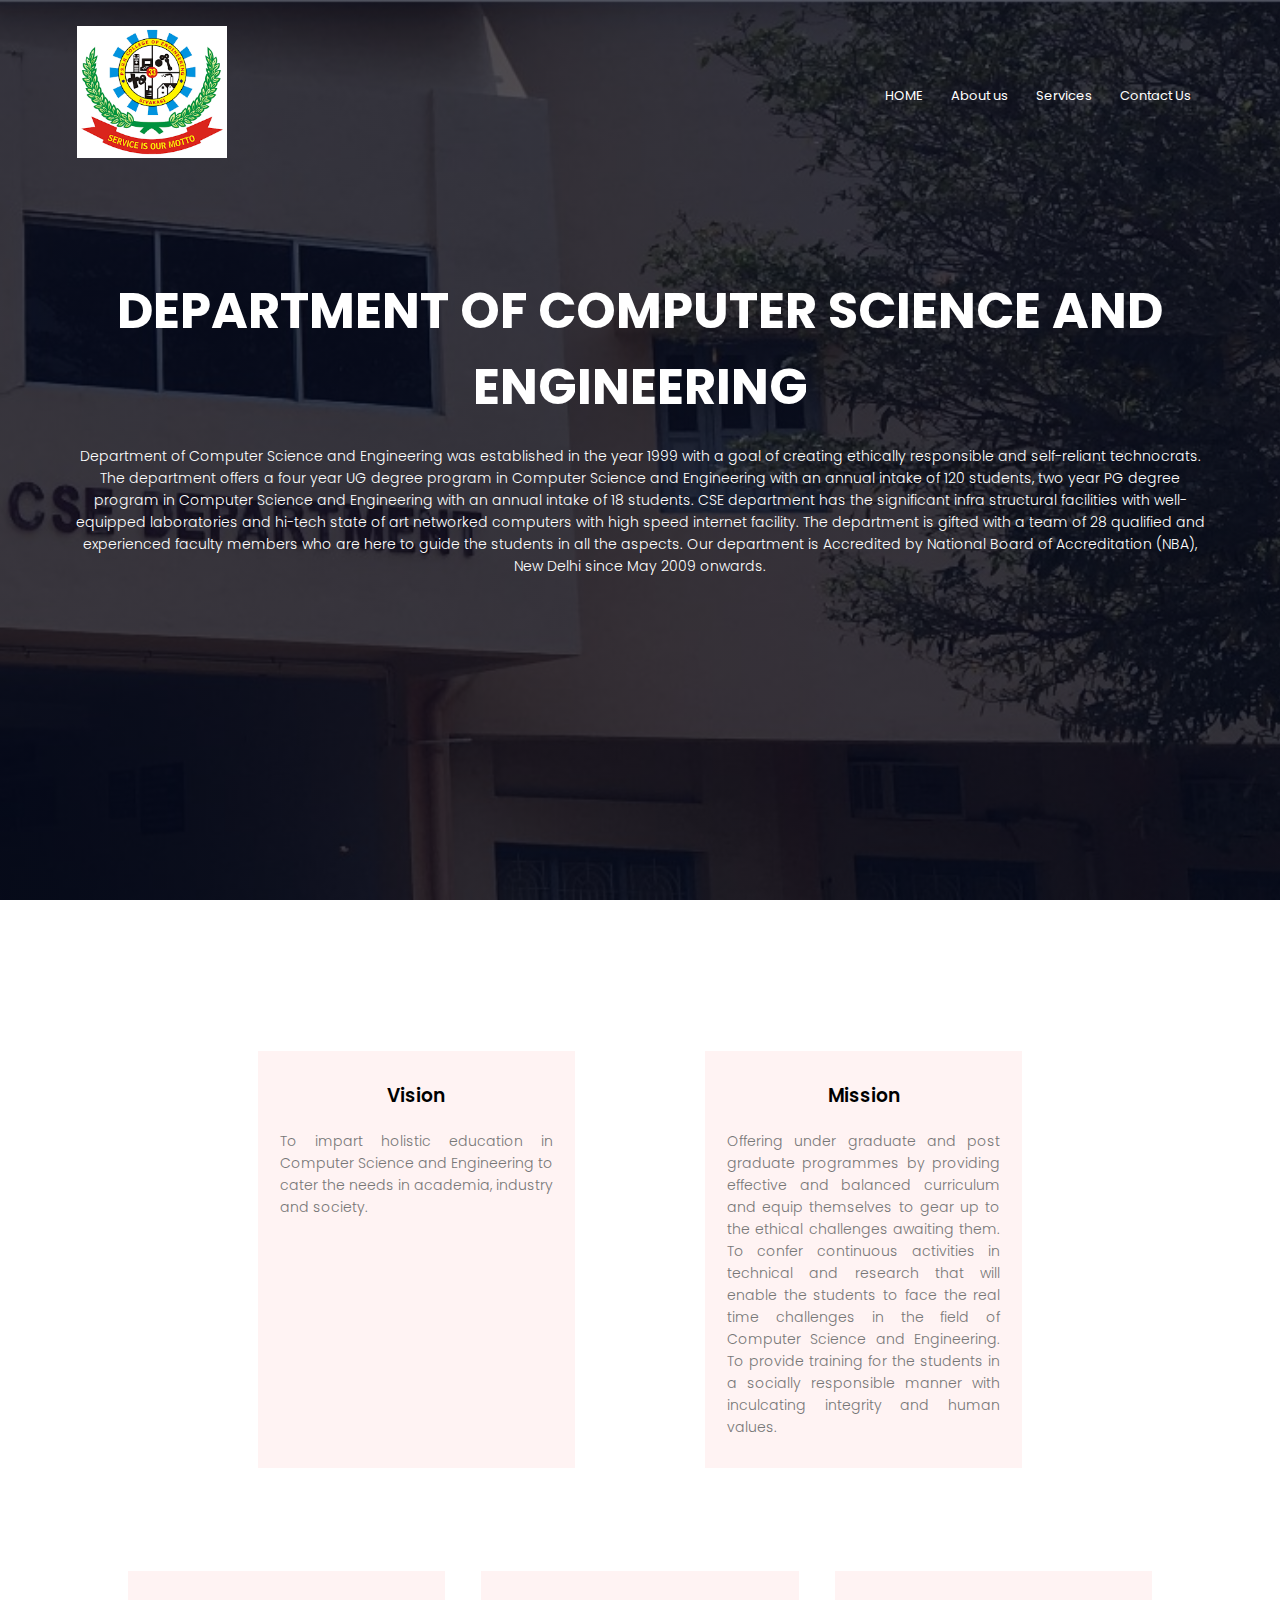
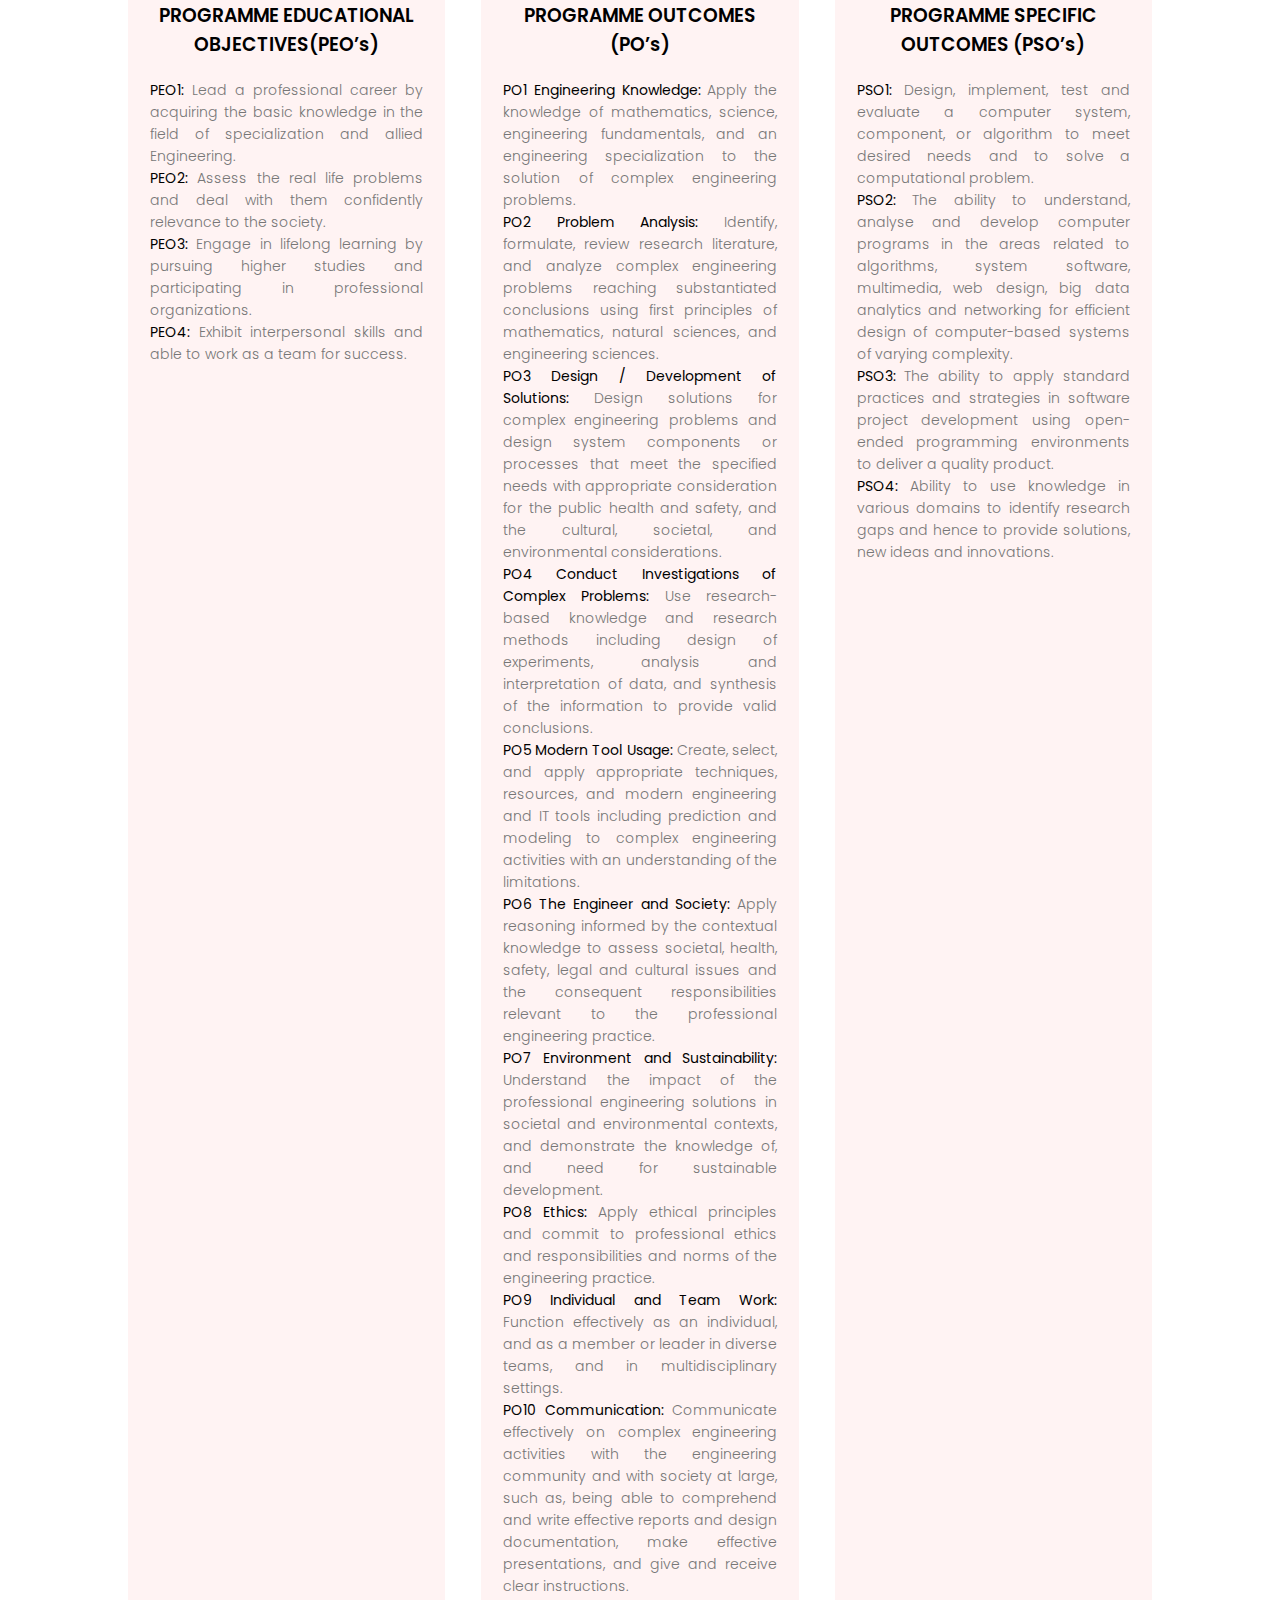
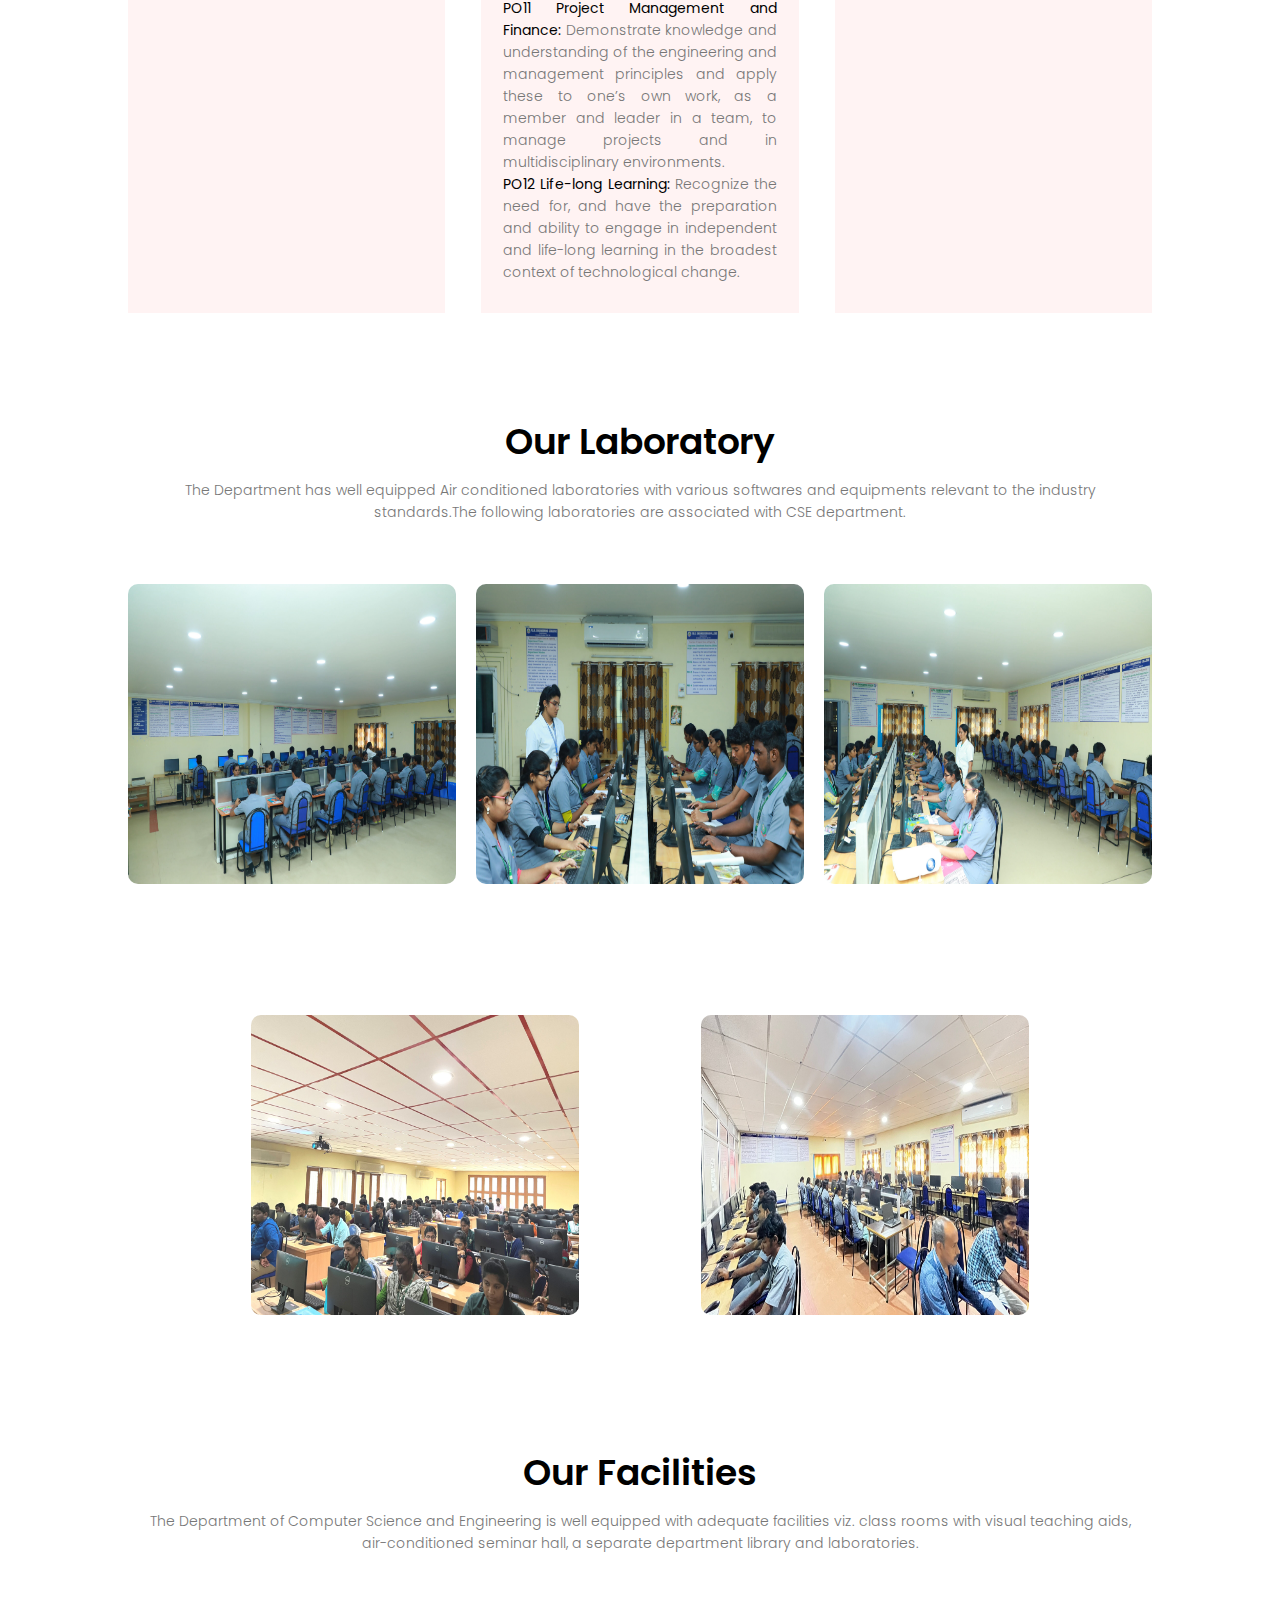
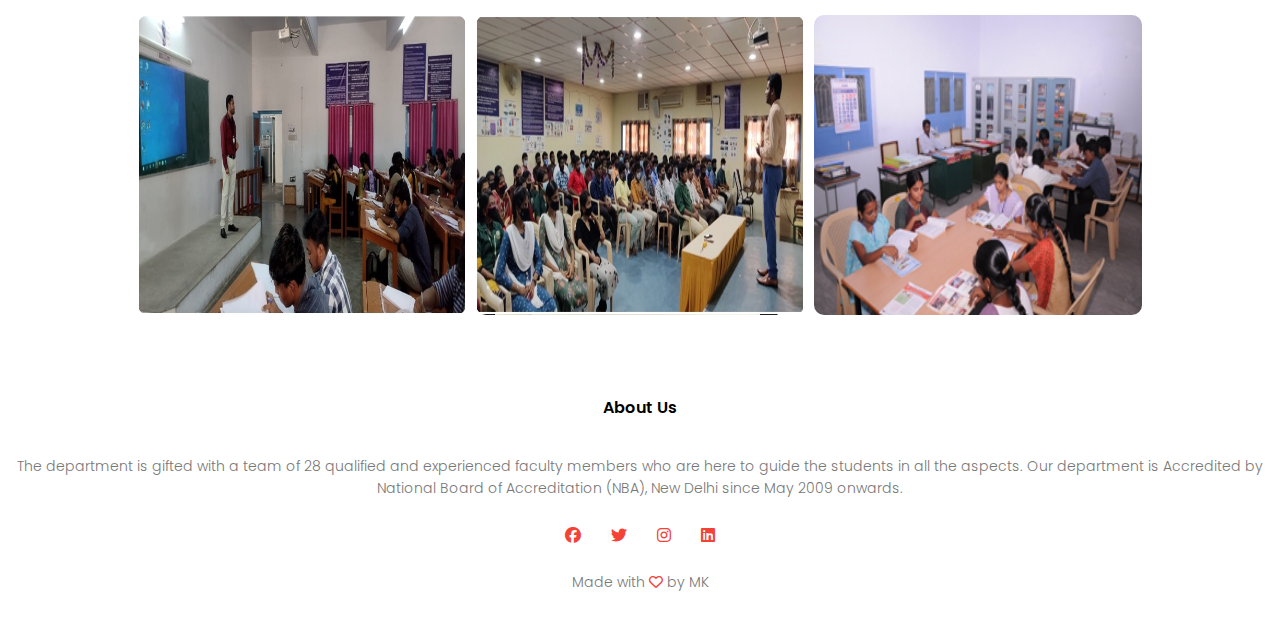
<file: index.html>
<!DOCTYPE html>
<html lang="en">
<head>
    <meta charset="UTF-8">
    <meta name="viewport" content="width=device-width, initial-scale=1.0">
    <title>DEPARTMENT OF CSE</title>
    <link rel="stylesheet" href="style.css">
    <link rel="preconnect" href="https://fonts.googleapis.com">
<link rel="preconnect" href="https://fonts.gstatic.com" crossorigin>
<link href="https://fonts.googleapis.com/css2?family=Poppins:ital,wght@0,300;0,400;0,600;0,700;1,100&display=swap" rel="stylesheet">
<link rel="stylesheet" href="https://cdnjs.cloudflare.com/ajax/libs/font-awesome/6.4.2/css/all.min.css">
</head>


<body>
    <section class="header">
        <nav>
            <a href="index.html"><img src="imeges/psrlogo.jpg"> </a>
            <div class="nav-links" id="navlinks">
                <i class="fa fa-solid fa-xmark" style="color: #f1f2f4;" onclick="hidemenu()"></i>
                <ul>
                <li><a href="index.html">HOME</a> </li>
                <li><a href="about.html">About us</a> </li>
                <li><a href="facilities.html">Services</a> </li>
                <li><a href="contact.html">Contact Us</a> </li>    
                </ul>           
            </div>
            <i class="fa fa-solid fa-bars" style="color: #f1f2f4;" onclick="showmenu()"></i>
        </nav>
        <div class="text-box">
            <h2>DEPARTMENT OF COMPUTER SCIENCE AND ENGINEERING</h2>
            <P>Department of Computer Science and Engineering was established in the year 1999 with a goal of creating ethically responsible and self-reliant technocrats. The department offers a four year
                 UG degree program in Computer Science and Engineering with an annual intake of 120 students, two year PG degree program in
                  Computer Science and Engineering with an annual intake of 18 students. CSE department has the significant infra structural 
                  facilities with well-equipped laboratories and hi-tech state of art networked computers with high speed internet facility.
                   The department is gifted with a team of 28 qualified and experienced faculty members who are here to guide the students in all the aspects. 
                   Our department is Accredited by National Board of Accreditation (NBA), New Delhi since May 2009 onwards.</P>
        </div>


    </section>

    <!-------Vision----------->
    <section class="Vision">
    <div class="vrow">
       
        <div class="peo">
            <h3>Vision</h3>
            <p> To impart holistic education in Computer Science and Engineering to cater the needs in academia, industry and society.</p>
        </div>
        <div class="peo">
            <h3>Mission</h3>
            <p> Offering under graduate and post graduate programmes by providing effective and balanced curriculum and equip themselves to gear up to the ethical challenges awaiting them.
                To confer continuous activities in technical and research that will enable the students to face the real time challenges in the field of Computer Science and Engineering.
                To provide training for the students in a socially responsible manner with inculcating integrity and human values.</p>
        </div>
    </div>

        <div class="row">
            <div class="peo">
                <h3>PROGRAMME EDUCATIONAL OBJECTIVES(PEO’s)</h3>
                <p>
                    <b>PEO1:</b> Lead a professional career by acquiring the basic knowledge in the field of specialization and allied Engineering.<br>
                    <b>PEO2:</b> Assess the real life problems and deal with them confidently relevance to the society.<br>
                    <b>PEO3:</b> Engage in lifelong learning by pursuing higher studies and participating in professional organizations.<br>
                    <b>PEO4:</b> Exhibit interpersonal skills and able to work as a team for success.
                </p>
            </div>
            <div class="peo">
                <h3>PROGRAMME OUTCOMES (PO’s)</h3>
                <p>
                    <b>PO1 Engineering Knowledge:</b> Apply the knowledge of mathematics, science, engineering fundamentals, and an engineering specialization to the solution of complex engineering problems.<br>

                    <b>PO2 Problem Analysis:</b> Identify, formulate, review research literature, and analyze complex engineering problems reaching substantiated conclusions using first principles of mathematics, natural sciences, and engineering sciences.<br>

                    <b>PO3 Design / Development of Solutions:</b> Design solutions for complex engineering problems and design system components or processes that meet the specified needs with appropriate consideration for the public health and safety, and the cultural, societal, and environmental considerations.<br>

                    <b>PO4 Conduct Investigations of Complex Problems:</b> Use research-based knowledge and research methods including design of experiments, analysis and interpretation of data, and synthesis of the information to provide valid conclusions.<br>

                    <b>PO5 Modern Tool Usage:</b> Create, select, and apply appropriate techniques, resources, and modern engineering and IT tools including prediction and modeling to complex engineering activities with an understanding of the limitations.<br>

                    <b>PO6 The Engineer and Society:</b> Apply reasoning informed by the contextual knowledge to assess societal, health, safety, legal and cultural issues and the consequent responsibilities relevant to the professional engineering practice.<br>

                    <b>PO7 Environment and Sustainability:</b> Understand the impact of the professional engineering solutions in societal and environmental contexts, and demonstrate the knowledge of, and need for sustainable development.<br>

                    <b>PO8 Ethics:</b> Apply ethical principles and commit to professional ethics and responsibilities and norms of the engineering practice.<br>

                    <b>PO9 Individual and Team Work:</b> Function effectively as an individual, and as a member or leader in diverse teams, and in multidisciplinary settings.<br>

                    <b>PO10 Communication:</b> Communicate effectively on complex engineering activities with the engineering community and with society at large, such as, being able to comprehend and write effective reports and design documentation, make effective presentations, and give and receive clear instructions.<br>

                    <b>PO11 Project Management and Finance:</b> Demonstrate knowledge and understanding of the engineering and management principles and apply these to one’s own work, as a member and leader in a team, to manage projects and in multidisciplinary environments.<br>

                    <b>PO12 Life-long Learning:</b> Recognize the need for, and have the preparation and ability to engage in independent and life-long learning in the broadest context of technological change.
                </p>
            </div>
            <div class="peo">
                <h3>PROGRAMME SPECIFIC OUTCOMES (PSO’s)</h3>
                <p>
                <b>PSO1:</b> Design, implement, test and evaluate a computer system, component, or algorithm to meet desired needs and to solve a computational problem.<br>

            <b>PSO2:</b> The ability to understand, analyse and develop computer programs in the areas related to algorithms, system software, multimedia, web design, big data analytics and networking for efficient design of computer-based systems of varying complexity.<br>

<b>PSO3:</b> The ability to apply standard practices and strategies in software project development using open-ended programming environments to deliver a quality product.<br>

<b>PSO4:</b> Ability to use knowledge in various domains to identify research gaps and hence to provide solutions, new ideas and innovations.
</p>
            </div>
        </div>
    </section>
    <section class="campus">
        <h1>Our Laboratory</h1>
        <p>The Department has well equipped Air conditioned laboratories with various softwares and equipments relevant to the industry standards.The following laboratories are associated with CSE department.</p>
        <div class="row">
            <div class="campus-col">
                <img src="imeges/Tera-I-1-scaled.jpg" height="300px">
                <div class="layer"><h3>Tera Lab-I</h3>
                </div>
            </div>

            <div class="campus-col">
                <img src="imeges/Tera-II-1-scaled.jpg" height="300px">
                <div class="layer"><h3>Tera Lab-II</h3>
                </div>
            </div>

            <div class="campus-col">
                <img src="imeges/Tera-III-1-scaled.jpg" height="300px">
                <div class="layer"><h3>Tera Lab-III</h3>
                </div>
            </div>
        </div>

    </section>



    <section class="campus">
        
        <div class="col">
            <div class="campus-col">
                <img src="imeges/PROJECT-LAB-1-1-scaled.jpg" height="300px">
                <div class="layer"><h3>Project Lab</h3>
                </div>
            </div>

            <div class="campus-col">
                <img src="imeges/Research-Lab-1.jpeg" height="300px">
                <div class="layer"><h3>Research Lab</h3>
                </div>
            </div>
        </div>

    </section>





    <section class="facilities">
    <h1>Our Facilities</h1>
    <p>The Department of Computer Science and Engineering is well equipped with adequate facilities viz. class rooms with visual teaching aids, air-conditioned seminar hall, a separate department library and laboratories.</p>
    <div class="col">
        <div class="campus-col">
            <img src="imeges/class.jpg" height="300px">
            <div class="layer"><h3>Class Room</h3>
            </div>
        </div>
        <div class="campus-col">
            <img src="imeges/3-1.jpg" height="300px">
            <div class="layer"><h3>Seminar Hall</h3>
            </div>
        </div>
        <div class="campus-col">
            <img src="imeges/comp_lib.png" height="300px">
            <div class="layer"><h3>Library</h3>
            </div>
        </div>
    </div>

    </section>

<section class="footer">
    <h4>About Us</h4>
    <p>
        The department is gifted with a team of 28 qualified and experienced faculty members who are here to guide the students in all the aspects. Our department is Accredited by<br> National Board of Accreditation (NBA), New Delhi since May 2009 onwards.
    </p>
    <div class="icon">
        <i class="fa-brands fa-facebook"></i>
        <i class="fa-brands fa-twitter"></i>
        <i class="fa-brands fa-instagram"></i>
        <i class="fa-brands fa-linkedin"></i>

    </div>
    <p> Made with <i class="fa-regular fa-heart"></i> by MK</p>
</section>


    <script>
        var navlinks=document.getElementById("navlinks")
        function showmenu(){
            navlinks.style.right="0"
        }
        function hidemenu(){
            navlinks.style.right="-200px"
        }
    </script>
</body>
</html>
</file>
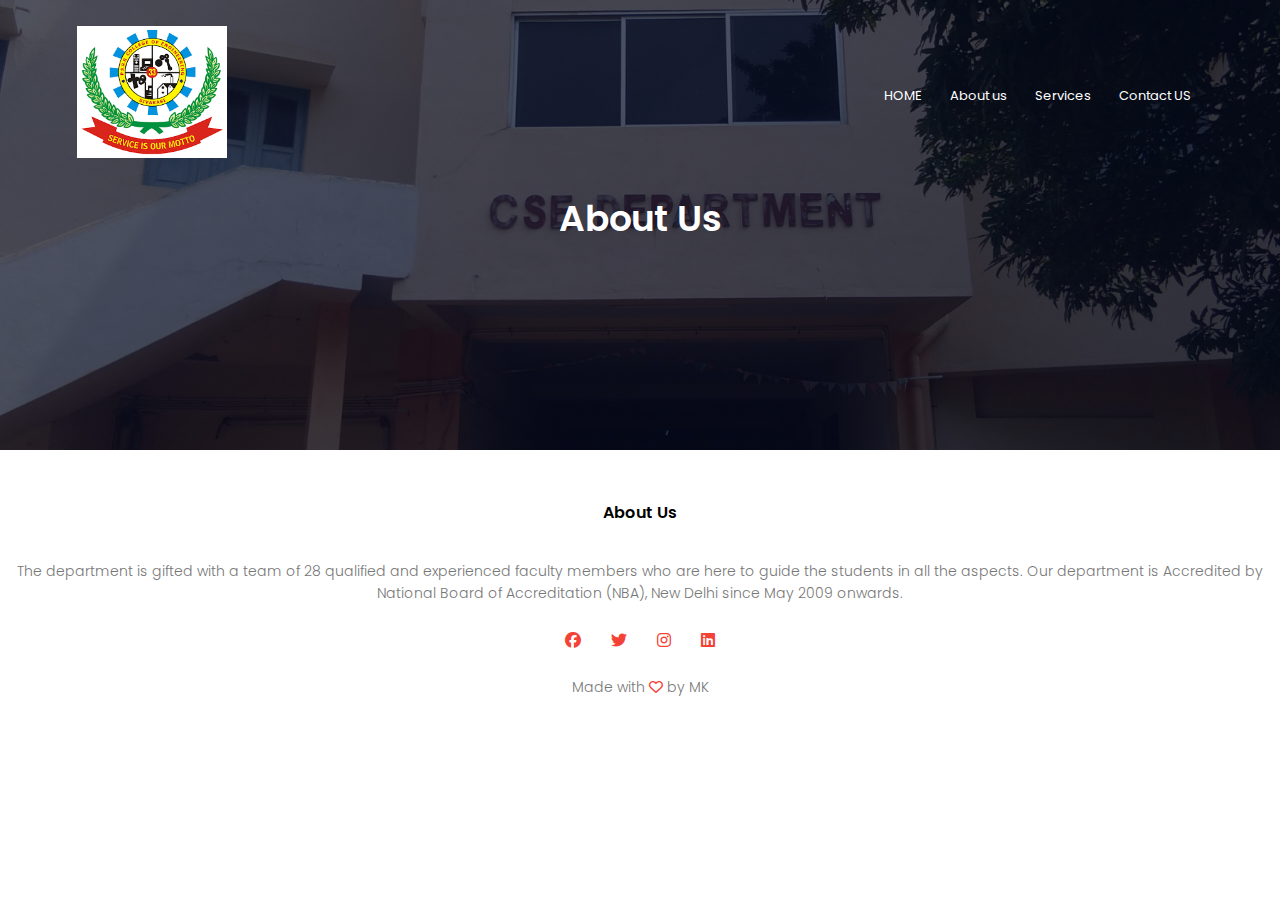
<file: about.html>
<!DOCTYPE html>
<html lang="en">
<head>
    <meta charset="UTF-8">
    <meta name="viewport" content="width=device-width, initial-scale=1.0">
    <title>DEPARTMENT OF CSE</title>
    <link rel="stylesheet" href="style.css">
    <link rel="preconnect" href="https://fonts.googleapis.com">
<link rel="preconnect" href="https://fonts.gstatic.com" crossorigin>
<link href="https://fonts.googleapis.com/css2?family=Poppins:ital,wght@0,300;0,400;0,600;0,700;1,100&display=swap" rel="stylesheet">
<link rel="stylesheet" href="https://cdnjs.cloudflare.com/ajax/libs/font-awesome/6.4.2/css/all.min.css">
</head>


<body>
    <section class="sub-header">
        <nav>
            <a href="index.html"><img src="imeges/psrlogo.jpg"> </a>
            <div class="nav-links" id="navlinks">
                <i class="fa fa-solid fa-xmark" style="color: #f1f2f4;" onclick="hidemenu()"></i>
                <ul>
                <li><a href="index.html">HOME</a> </li>
                <li><a href="about.html">About us</a> </li>
                <li><a href="facilities.html">Services</a> </li>
                <li><a href="contact.html">Contact US</a> </li>    
                </ul>           
            </div>
            <i class="fa fa-solid fa-bars" style="color: #f1f2f4;" onclick="showmenu()"></i>
        </nav>
        <h1>About Us</h1>


    </section>

    <!-------Vision----------->
    


    




    
    
    
    
<section class="footer">
    <h4>About Us</h4>
    <p>
        The department is gifted with a team of 28 qualified and experienced faculty members who are here to guide the students in all the aspects. Our department is Accredited by<br> National Board of Accreditation (NBA), New Delhi since May 2009 onwards.
    </p>
    <div class="icon">
        <i class="fa-brands fa-facebook"></i>
        <i class="fa-brands fa-twitter"></i>
        <i class="fa-brands fa-instagram"></i>
        <i class="fa-brands fa-linkedin"></i>

    </div>
    <p> Made with <i class="fa-regular fa-heart"></i> by MK</p>
</section>












    
    <!-------------------java script-------------------------------->
    <script>
        var navlinks=document.getElementById("navlinks")
        function showmenu(){
            navlinks.style.right="0"
        }
        function hidemenu(){
            navlinks.style.right="-200px"
        }
    </script>
</body>
</html>
</file>
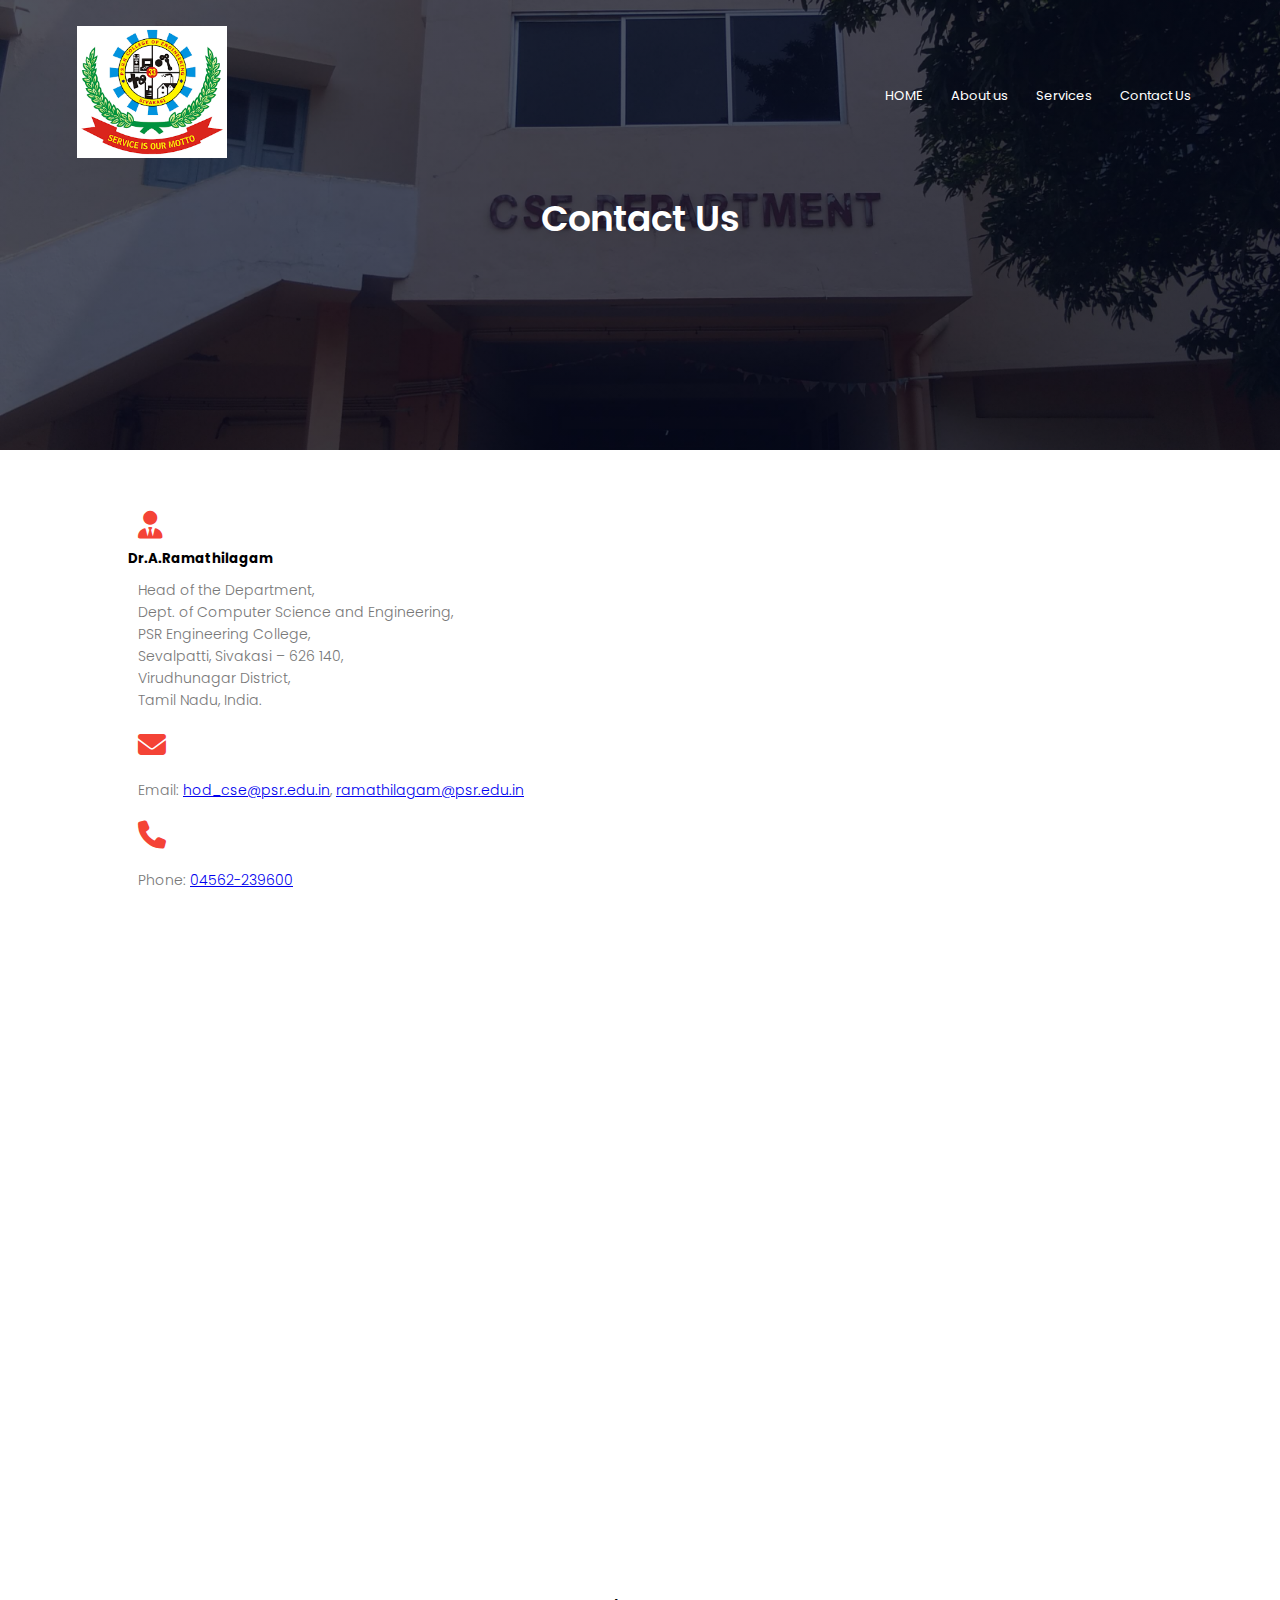
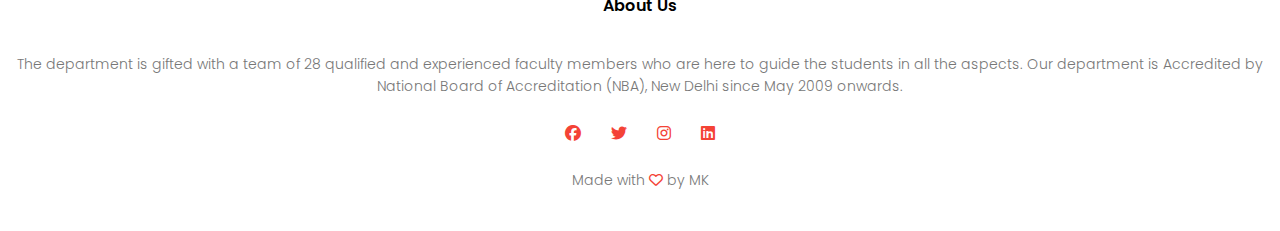
<file: contact.html>
<!DOCTYPE html>
<html lang="en">
<head>
    <meta charset="UTF-8">
    <meta name="viewport" content="width=device-width, initial-scale=1.0">
    <title>DEPARTMENT OF CSE</title>
    <link rel="stylesheet" href="style.css">
    <link rel="preconnect" href="https://fonts.googleapis.com">
<link rel="preconnect" href="https://fonts.gstatic.com" crossorigin>
<link href="https://fonts.googleapis.com/css2?family=Poppins:ital,wght@0,300;0,400;0,600;0,700;1,100&display=swap" rel="stylesheet">
<link rel="stylesheet" href="https://cdnjs.cloudflare.com/ajax/libs/font-awesome/6.4.2/css/all.min.css">
</head>


<body>
    <section class="sub-header">
        <nav>
            <a href="index.html"><img src="imeges/psrlogo.jpg"> </a>
            <div class="nav-links" id="navlinks">
                <i class="fa fa-solid fa-xmark" style="color: #f1f2f4;" onclick="hidemenu()"></i>
                <ul>
                <li><a href="index.html">HOME</a> </li>
                <li><a href="about.html">About us</a> </li>
                <li><a href="facilities.html">Services</a> </li>
                <li><a href="contact.html">Contact Us</a> </li>    
                </ul>           
            </div>
            <i class="fa fa-solid fa-bars" style="color: #f1f2f4;" onclick="showmenu()"></i>
        </nav>
        <h1>Contact Us</h1>


    </section>

<section class="contact-us">
    <div class="row">
        <div class="contact-col">
            <div>
                <i class="fa-solid fa-user-tie"></i>
                <span>
                    <h5>Dr.A.Ramathilagam</h5>
                    <p>
                        Head of the Department,<br>
                        
                        Dept. of Computer Science and Engineering,<br>
                        
                        PSR Engineering College,<br>
                        
                        Sevalpatti,  Sivakasi – 626 140,<br>
                        
                        Virudhunagar District,<br>
                        
                        Tamil Nadu, India.</p>
                </span>
                <div>
                    <i class="fa-solid fa-envelope"></i>
                    <span>
                        <p>Email: <a href="mailto:hod_cse@psr.edu.in">hod_cse@psr.edu.in</a>, <a href="mailto: ramathilagam@psr.edu.in "> ramathilagam@psr.edu.in </a></p>
                    </span>
                </div>
                <div>
                    <i class="fa-solid fa-phone"></i>
                    <span>
                        <p>Phone: <a href="tel:04562-239600">04562-239600</a></p>
                    </span>
                    
                </div>
            </div>
        </div>
        
    </div>
</section>




    <section class="location">
        <iframe src="https://www.google.com/maps/embed?pb=!1m18!1m12!1m3!1d3937.4809535741792!2d77.69839907458778!3d9.290581484840397!2m3!1f0!2f0!3f0!3m2!1i1024!2i768!4f13.1!3m3!1m2!1s0x3b06b85670932313%3A0xd8caf94254b94c1a!2sPSR%20Engineering%20College!5e0!3m2!1sen!2sin!4v1696263011667!5m2!1sen!2sin" width="600" height="450" style="border:0;" allowfullscreen="" loading="lazy" referrerpolicy="no-referrer-when-downgrade"> </iframe>
    </section>

    <!-------Vision----------->
    


    




    
    
    
    
<section class="footer">
    <h4>About Us</h4>
    <p>
        The department is gifted with a team of 28 qualified and experienced faculty members who are here to guide the students in all the aspects. Our department is Accredited by<br> National Board of Accreditation (NBA), New Delhi since May 2009 onwards.
    </p>
    <div class="icon">
        <i class="fa-brands fa-facebook"></i>
        <i class="fa-brands fa-twitter"></i>
        <i class="fa-brands fa-instagram"></i>
        <i class="fa-brands fa-linkedin"></i>

    </div>
    <p> Made with <i class="fa-regular fa-heart"></i> by MK</p>
</section>












    
    <!-------------------java script-------------------------------->
    <script>
        var navlinks=document.getElementById("navlinks")
        function showmenu(){
            navlinks.style.right="0"
        }
        function hidemenu(){
            navlinks.style.right="-200px"
        }
    </script>
</body>
</html>
</file>
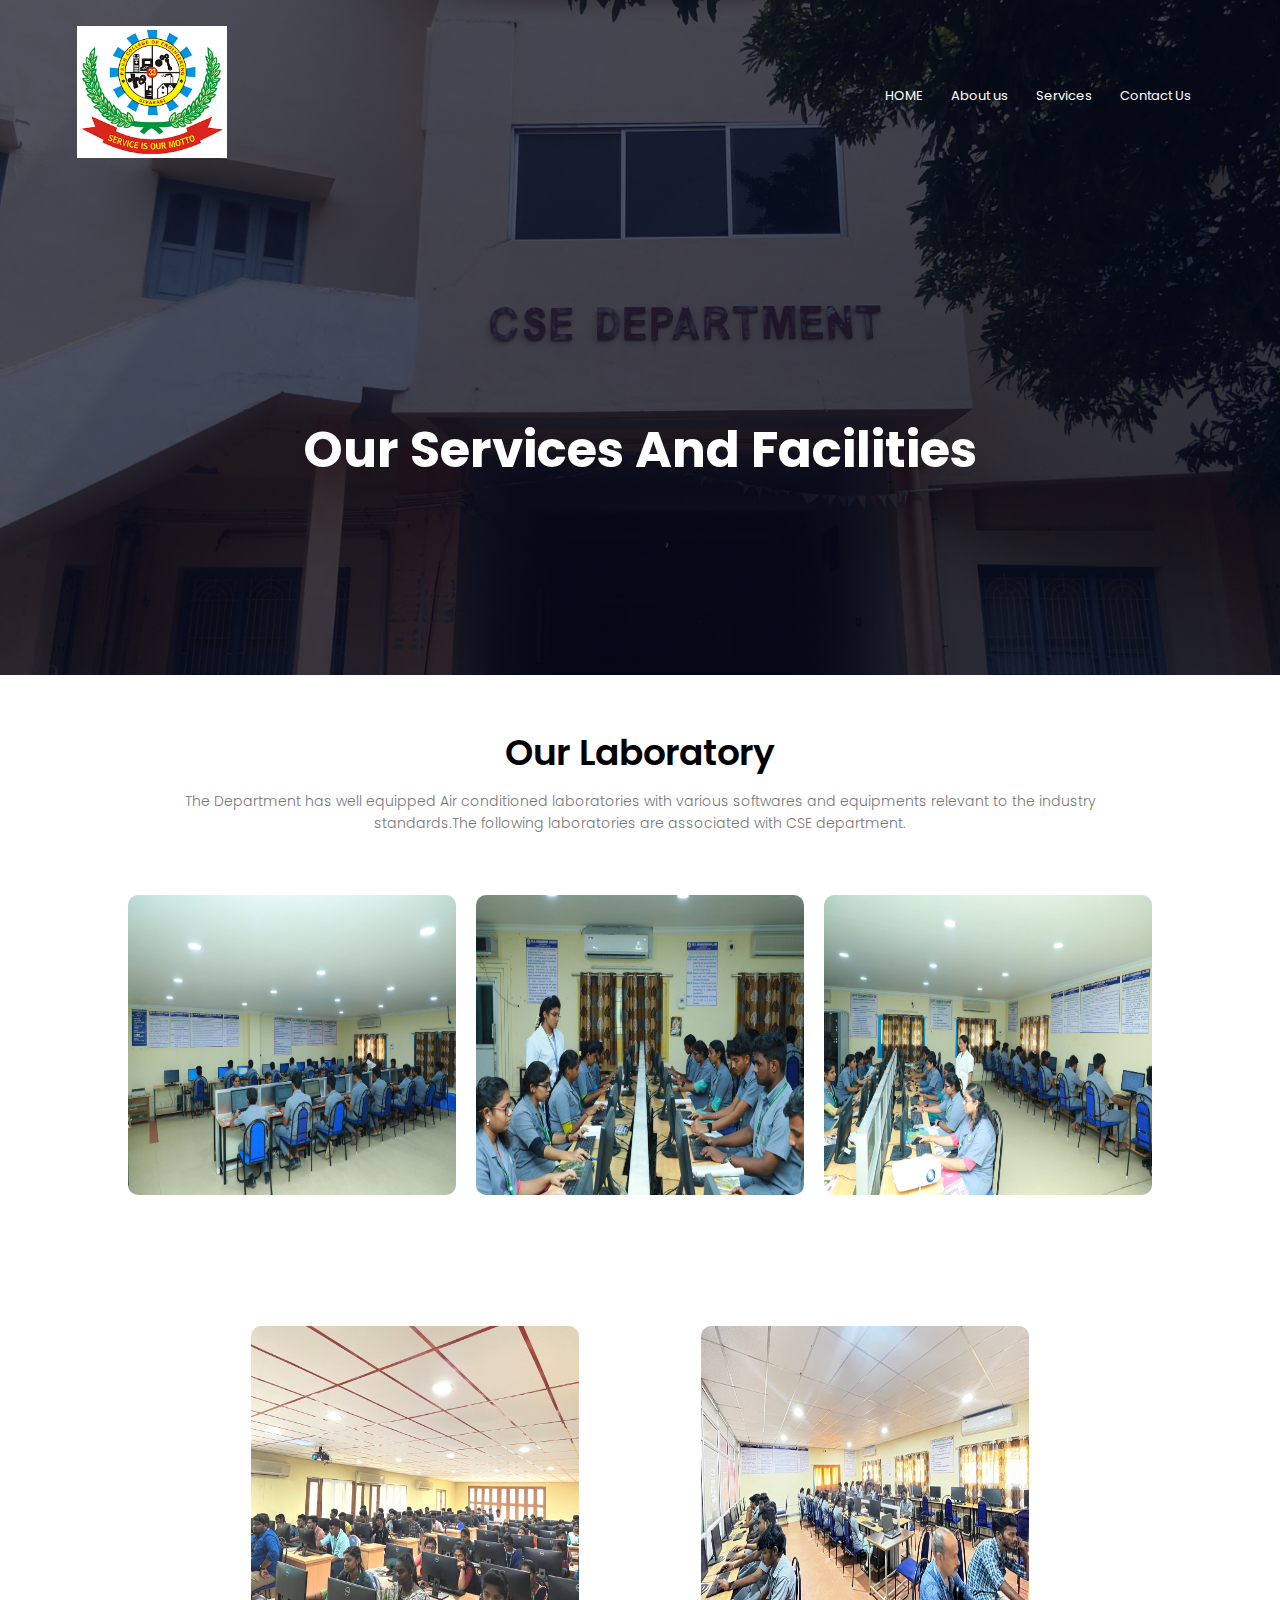
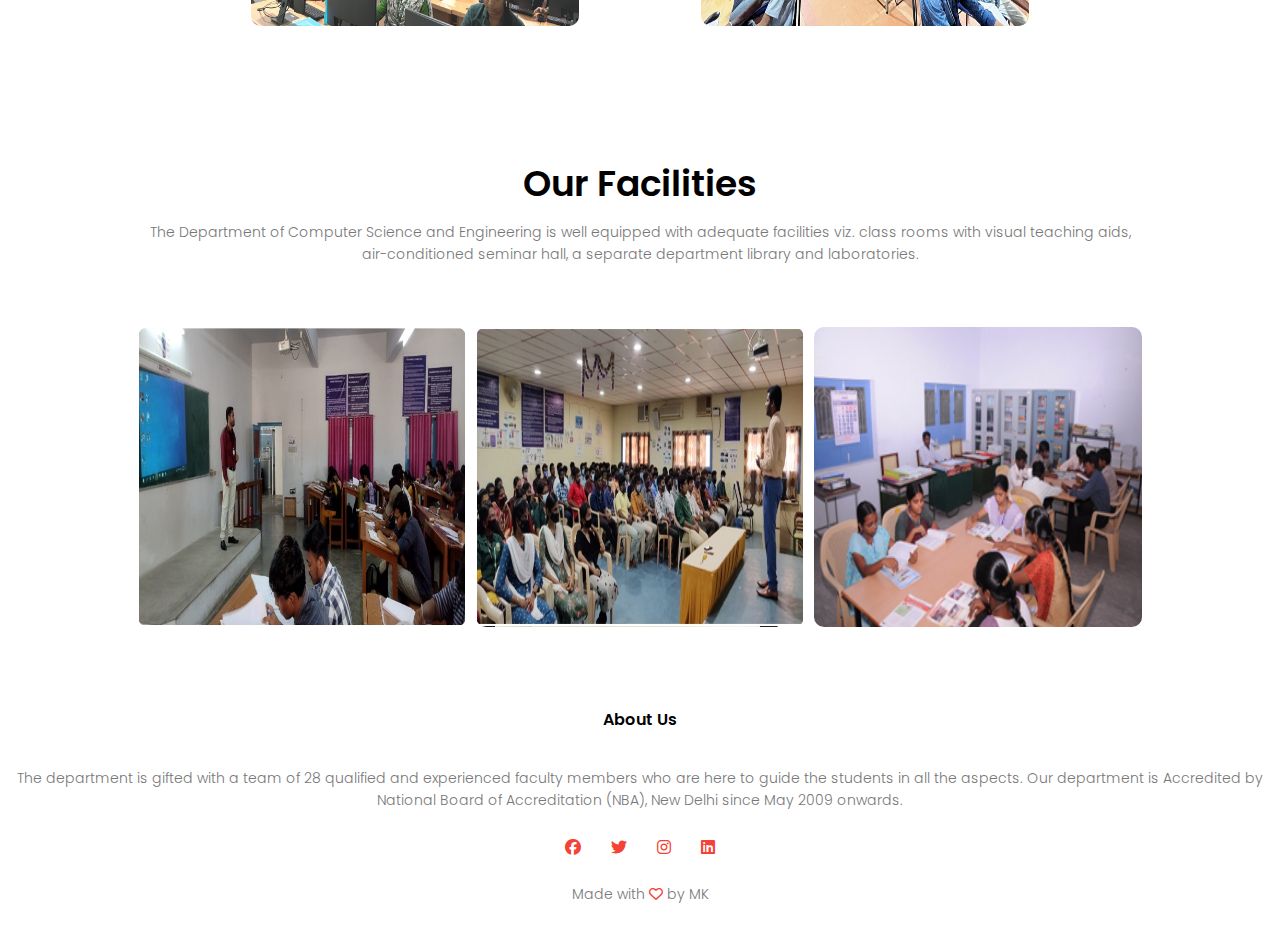
<file: facilities.html>
<!DOCTYPE html>
<html lang="en">
<head>
    <meta charset="UTF-8">
    <meta name="viewport" content="width=device-width, initial-scale=1.0">
    <title>DEPARTMENT OF CSE</title>
    <link rel="stylesheet" href="style.css">
    <link rel="preconnect" href="https://fonts.googleapis.com">
<link rel="preconnect" href="https://fonts.gstatic.com" crossorigin>
<link href="https://fonts.googleapis.com/css2?family=Poppins:ital,wght@0,300;0,400;0,600;0,700;1,100&display=swap" rel="stylesheet">
<link rel="stylesheet" href="https://cdnjs.cloudflare.com/ajax/libs/font-awesome/6.4.2/css/all.min.css">
</head>


<body>
    <section class="subheader">
        <nav>
            <a href="index.html"><img src="imeges/psrlogo.jpg"> </a>
            <div class="nav-links" id="navlinks">
                <i class="fa fa-solid fa-xmark" style="color: #f1f2f4;" onclick="hidemenu()"></i>
                <ul>
                <li><a href="index.html">HOME</a> </li>
                <li><a href="about.html">About us</a> </li>
                <li><a href="facilities.html">Services</a> </li>
                <li><a href="contact.html">Contact Us</a> </li>    
                </ul>           
            </div>
            <i class="fa fa-solid fa-bars" style="color: #f1f2f4;" onclick="showmenu()"></i>
        </nav>
        <div class="text-box">
            <h2>Our Services And Facilities</h2>
                </div>


    </section>

    <!-------Vision----------->
    
    <section class="campus">
        <h1>Our Laboratory</h1>
        <p>The Department has well equipped Air conditioned laboratories with various softwares and equipments relevant to the industry standards.The following laboratories are associated with CSE department.</p>
        <div class="row">
            <div class="campus-col">
                <img src="imeges/Tera-I-1-scaled.jpg" height="300px">
                <div class="layer"><h3>Tera Lab-I</h3>
                </div>
            </div>

            <div class="campus-col">
                <img src="imeges/Tera-II-1-scaled.jpg" height="300px">
                <div class="layer"><h3>Tera Lab-II</h3>
                </div>
            </div>

            <div class="campus-col">
                <img src="imeges/Tera-III-1-scaled.jpg" height="300px">
                <div class="layer"><h3>Tera Lab-III</h3>
                </div>
            </div>
        </div>

    </section>



    <section class="campus">
        
        <div class="col">
            <div class="campus-col">
                <img src="imeges/PROJECT-LAB-1-1-scaled.jpg" height="300px">
                <div class="layer"><h3>Project Lab</h3>
                </div>
            </div>

            <div class="campus-col">
                <img src="imeges/Research-Lab-1.jpeg" height="300px">
                <div class="layer"><h3>Research Lab</h3>
                </div>
            </div>
        </div>

    </section>





    <section class="facilities">
    <h1>Our Facilities</h1>
    <p>The Department of Computer Science and Engineering is well equipped with adequate facilities viz. class rooms with visual teaching aids, air-conditioned seminar hall, a separate department library and laboratories.</p>
    <div class="col">
        <div class="campus-col">
            <img src="imeges/class.jpg" height="300px">
            <div class="layer"><h3>Class Room</h3>
            </div>
        </div>
        <div class="campus-col">
            <img src="imeges/3-1.jpg" height="300px">
            <div class="layer"><h3>Seminar Hall</h3>
            </div>
        </div>
        <div class="campus-col">
            <img src="imeges/comp_lib.png" height="300px">
            <div class="layer"><h3>Library</h3>
            </div>
        </div>
    </div>

    </section>

<section class="footer">
    <h4>About Us</h4>
    <p>
        The department is gifted with a team of 28 qualified and experienced faculty members who are here to guide the students in all the aspects. Our department is Accredited by<br> National Board of Accreditation (NBA), New Delhi since May 2009 onwards.
    </p>
    <div class="icon">
        <i class="fa-brands fa-facebook"></i>
        <i class="fa-brands fa-twitter"></i>
        <i class="fa-brands fa-instagram"></i>
        <i class="fa-brands fa-linkedin"></i>

    </div>
    <p> Made with <i class="fa-regular fa-heart"></i> by MK</p>
</section>












    
    <!-------------------java script-------------------------------->
    <script>
        var navlinks=document.getElementById("navlinks")
        function showmenu(){
            navlinks.style.right="0"
        }
        function hidemenu(){
            navlinks.style.right="-200px"
        }
    </script>
</body>
</html>
</file>
<file: style.css>
*{
    margin: 0;
    padding: 0;
    font-family: 'Poppins', sans-serif;
}
.header{
    min-height: 100vh;
    width: 100%;
    background-image: linear-gradient(rgba(4,9,30,0.7),rgba(4,9,30,0.7)),url("imeges/cse.jpeg");
    background-position: center;
    background-size: cover;
    position: relative;
}
nav{
    display: flex;
    padding: 2% 6%;
    justify-content: space-between;
    align-items: center;
}
nav img{
    width: 150px;
    
}
.nav-links{
    flex: 1;
    text-align: right;
}
.nav-links ul li{
    list-style: none;
    display: inline-block;
    padding: 8px 12px;
    position: relative;
}
.nav-links ul li a{
    color: white;
    text-decoration: none;
    font-size: 13px;
}
.nav-links ul li::after{
    content: '';
    width: 0;
    height: 2px;
    background: #f44336;
    display: block;
    margin: auto;
    transition: 0.5s;
}
.nav-links ul li:hover::after{
    width: 100%;
}
.text-box{
    width: 90%;
    color: #fff;
    position: absolute;
    top: 50%;
    left: 50%;
    transform: translate(-50%,-50%);
    text-align: center;
}
.text-box h2{
    font-size: 50px;
}
.text-box p{
    margin: 10px 0 40px;
    font-size: 14px;
    color: #fff;
}
nav .fa{
    display: none;
}

@media(max-width:700px){
    .header{
        height: 850px;
    }
    .text-box h2{
        font-size: 20px;
        padding-top: 230px;
    }
    .text-box p{
        text-align: justify;
    }
    .nav-links ul li{
        display: block;
    }
    .nav-links{
        position: fixed;
        background: #f44336;
        height: 100vh;
        width: 200px;
        top: 0;
        right: -200px;
        text-align: left;
        z-index: 2;
        transition: 1s;
    }
    nav .fa{
        display: block;
        color: #fff;
        margin: 10px;
        font-size: 22px;
        cursor: pointer;
    }
    .nav-links ul{
        padding: 30px;
    }
}
.vi{
    flex-basis: 31%;
    background: #fff3f3;
    border-radius: 0;
    margin-bottom: 5%;
    padding: 20px 12px;
    box-sizing: border-box;   
}
.vi:hover{
    box-shadow: 0 0 20px 0px rgba(0,0,0,0.2);
}
.Vision{
    width: 80%;
    margin: auto;
    text-align: justify;
    padding-top: 100px;
    
}
h1{
    font-size: 36px;
    font-weight: 600;
}
p{
    color:#777;
    font-size: 14px;
    font-weight: 300;
    

}
.Mission{
    width: 80%;
    margin: auto;
    text-align: start;
    text-align: justify;
    padding-top: 100px;
    
}
.Mission:hover{
    box-shadow: 0 0 20px 0px rgba(0,0,0,0.2);
}

h1{
    font-size: 36px;
    font-weight: 600;
}
p{
    color:#777;
    font-size: 14px;
    font-weight: 300;
    line-height: 22px;
    padding: 10px;

}
b{
    color: black;
}
.vrow{
    margin-top: 5%;
    display: flex;
    justify-content:space-evenly;
    text-align: justify;
    }
.row{
    margin-top: 5%;
    display: flex;
    justify-content: space-between;
    text-align: justify;
}
.col{
    margin-top: 5%;
    display: flex;
    justify-content:space-evenly;
    text-align: justify;
}
@media(max-width:700px) {
    .vrow{
        flex-direction: column;
    }
    
}
.peo{
    flex-basis: 31%;
    background: #fff3f3;
    border-radius: 0;
    margin-bottom: 5%;
    padding: 20px 12px;
    box-sizing: border-box;
}
h3{
    text-align: center;
    font-weight: 600;
    margin: 10px 0;
}
.peo:hover{
    box-shadow: 0 0 20px 0px rgba(0,0,0,0.2);
}
@media(max-width:700px) {
    .row{
        flex-direction: column;
    }
    
}
@media(max-width:700px) {
    .col{
        flex-direction: column;
    }
    
}

/*-------------------campus--------------*/
.campus{
    width: 80%;
    margin: auto;
    text-align: center;
    padding-top: 50px;
}
.campus-col{
    flex-basis: 32%;
    border-radius: 10px;
    margin-bottom: 30px;
    position: relative;
    overflow: hidden;
}
.campus-col img{
    width: 100%;
    display: block;
}
.layer{
    background: transparent;
    height: 100%;
    width: 100%;
    position: absolute;
    top: 0;
    left: 0;
    transition: 0.5s;
}
.layer:hover{
    background: rgba(226,0,0,0.7);
}
.layer h3{
    width: 100%;
    font-weight: 500;
    color: #fff;
    font-size: 26px;
    bottom: 0;
    left: 50%;
    transform: translateX(-50%);
    position: absolute;
    opacity: 0;
    transition: 0.5s;
}
.layer:hover h3{
    bottom: 49%;
    opacity: 1;
}
.facilities{
    width: 80%;
    margin: auto;
    text-align: center;
    padding-top: 100px;
}

.footer{
    width: 100%;
    text-align: center;
    padding: 30px 0;
}
.footer h4{
    margin-bottom: 25px;
    margin-top: 20px;
    font-weight: 600;
}
.icon .fa-brands{
    color: #f44336;
    margin: 0 13px;
    cursor: pointer;
    padding: 18px 0;
}
.fa-heart{
    color: #f44336;
}


/*-------------------------------------about us-------------------------------------------------------*/

.sub-header{
    height: 50vh;
    width: 100%;
    background-image: linear-gradient(rgba(4,9,30,0.7),rgba(4,9,30,0.7)),url(imeges/department-entrance.jpg);
    background-position: center;
    background-size: cover;
    text-align: center;
    color:#fff;
}
.subheader{
    height: 75vh;
    width: 100%;
    background-image: linear-gradient(rgba(4,9,30,0.7),rgba(4,9,30,0.7)),url(imeges/department-entrance.jpg);
    background-position: center;
    background-size: cover;
    text-align: center;
    color:#fff;

}


.location{
    width: 80%;
    margin: auto;
    padding: 80px 0;
}
.location iframe{
    width: 100%;
}

.contact-us{
    width: 80%;
    margin: auto;
}
.contact-col{
    flex-basis: 48%;
    margin-bottom: 25px;
}
.contact-col div .fa-solid{
    font-size: 28px;
    color: #f44336;
    margin: 10px;
    margin-right: 30px;
}
</file>
